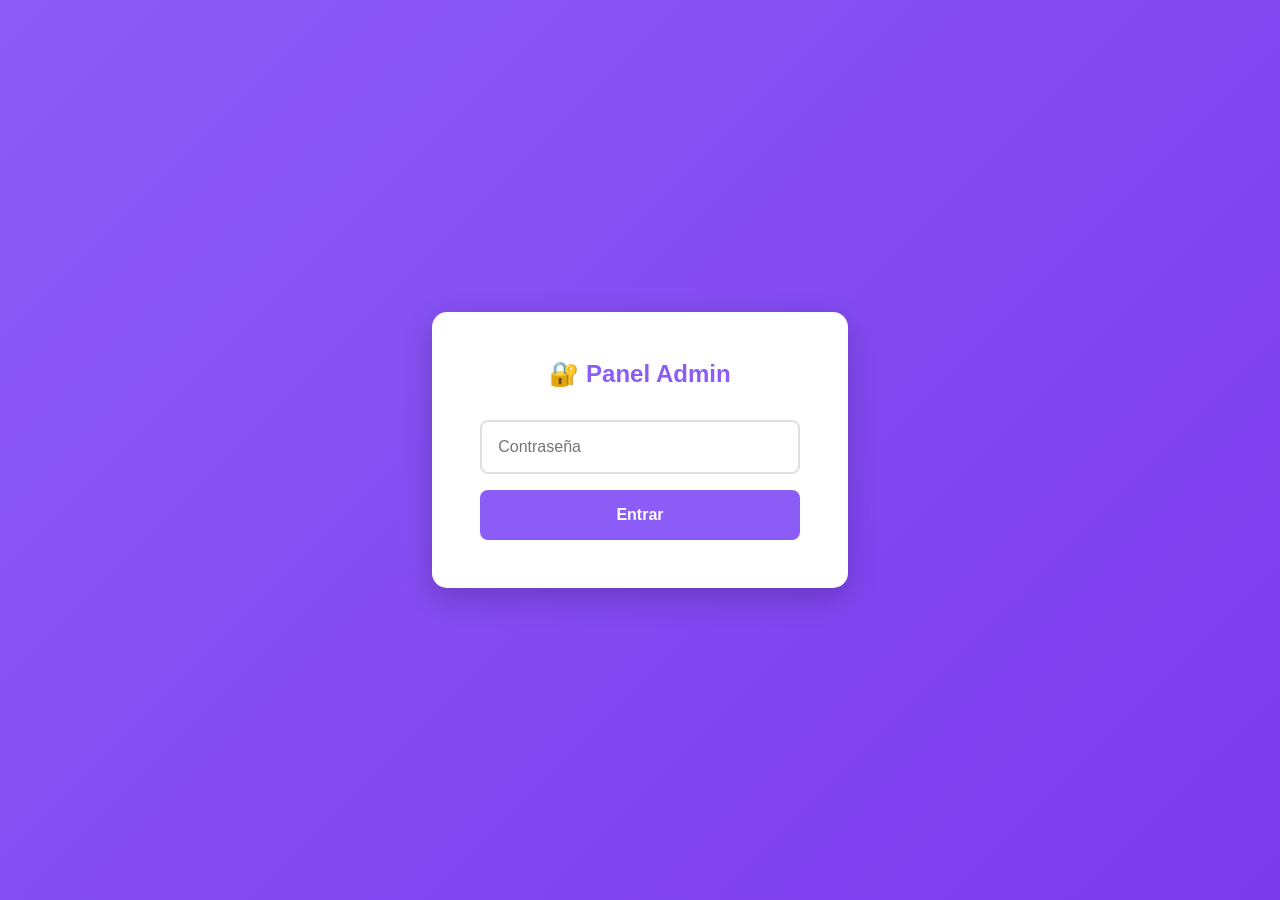
<file: admin.html>
<!DOCTYPE html>
<html lang="es">
<head>
    <meta charset="UTF-8">
    <meta name="viewport" content="width=device-width, initial-scale=1.0">
    <title>Panel Admin - UMMA ACTIVE</title>
    <link rel="stylesheet" href="css/admin-style.css">
</head>
<body>
    <div class="login-screen" id="loginScreen">
        <div class="login-box">
            <h2>🔐 Panel Admin</h2>
            <input type="password" id="adminPassword" placeholder="Contraseña">
            <button onclick="login()">Entrar</button>
            <p id="loginError" style="color: red; display: none;">Contraseña incorrecta</p>
        </div>
    </div>

    <div class="admin-panel" id="adminPanel" style="display: none;">
        <header>
            <h1>📦 Panel de Administración</h1>
            <button onclick="logout()" class="logout-btn">Salir</button>
        </header>

        <main>
            <!-- Formulario para agregar/editar producto -->
            <section class="product-form">
                <h2 id="formTitle">➕ Agregar Nuevo Producto</h2>
                <form id="productForm">
                    <input type="hidden" id="productId">
                    
                    <div class="form-group">
                        <label>Nombre del Producto:</label>
                        <input type="text" id="productName" required placeholder="Ej: Calza Sport Negra">
                    </div>

                    <div class="form-group">
                        <label>Categoría:</label>
                        <select id="productCategory" required>
                            <option value="">Seleccionar categoría</option>
                            <option value="calzas">Calzas Deportivas</option>
                            <option value="corpiño">Corpiño Deportivo</option>
                            <option value="top">Top Deportivo</option>
                        </select>
                    </div>

                    <div class="form-group">
                        <label>Precio:</label>
                        <input type="number" id="productPrice" required placeholder="8500" min="0">
                    </div>

                    <div class="form-group">
                        <label>Precio Original (opcional):</label>
                        <input type="number" id="productOriginalPrice" placeholder="10500" min="0">
                    </div>

                    <div class="form-group">
                        <label>Stock:</label>
                        <input type="number" id="productStock" required placeholder="10" min="0">
                        <small>Cantidad disponible en stock</small>
                    </div>

                    <div class="form-group">
                        <label>Imagen del Producto:</label>
                        <input type="file" id="productImageFile" accept="image/*">
                        <small id="imageHelp">Sube una imagen desde tu computadora</small>
                        <div id="imagePreview" style="margin-top: 10px; display: none;">
                            <img id="previewImg" style="max-width: 200px; max-height: 150px; border: 1px solid #ddd; border-radius: 5px;">
                        </div>
                    </div>

                    <div class="form-group">
                        <label>Etiqueta (opcional):</label>
                        <input type="text" id="productLabel" placeholder="Nuevo, Más vendido, etc.">
                    </div>

                    <div class="form-buttons">
                        <button type="submit" class="btn-primary">💾 Guardar Producto</button>
                        <button type="button" onclick="cancelEdit()" class="btn-secondary" id="cancelBtn" style="display: none;">❌ Cancelar</button>
                    </div>
                </form>
            </section>

            <!-- Gestión de Categorías -->
            <section class="category-management">
                <h2>🏷️ Gestión de Categorías</h2>
                <div class="category-form">
                    <div class="form-group">
                        <label>Nueva Categoría:</label>
                        <input type="text" id="newCategoryName" placeholder="Ej: Leggings">
                    </div>
                    <button onclick="addCategory()" class="btn-primary">➕ Agregar Categoría</button>
                </div>
                <div class="category-list">
                    <h3>Categorías Existentes:</h3>
                    <div id="categoriesContainer"></div>
                </div>
            </section>

            <!-- Lista de productos existentes -->
            <section class="product-list">
                <h2>📋 Productos Existentes</h2>
                <div id="productsContainer"></div>
            </section>
        </main>
    </div>

    <script src="js/admin.js"></script>
</body>
</html>
</file>
<file: css/admin-style.css>
/* Estilos para Panel Admin - Súper Simple */

* {
    margin: 0;
    padding: 0;
    box-sizing: border-box;
}

body {
    font-family: Arial, sans-serif;
    background: #f5f5f5;
    color: #333;
}

/* Pantalla de Login */
.login-screen {
    display: flex;
    justify-content: center;
    align-items: center;
    min-height: 100vh;
    background: linear-gradient(135deg, #8B5CF6, #7C3AED);
}

.login-box {
    background: white;
    padding: 3rem;
    border-radius: 15px;
    box-shadow: 0 10px 30px rgba(0,0,0,0.2);
    text-align: center;
    min-width: 300px;
}

.login-box h2 {
    margin-bottom: 2rem;
    color: #8B5CF6;
    font-size: 1.5rem;
}

.login-box input {
    width: 100%;
    padding: 1rem;
    border: 2px solid #e0e0e0;
    border-radius: 8px;
    font-size: 1rem;
    margin-bottom: 1rem;
}

.login-box input:focus {
    outline: none;
    border-color: #8B5CF6;
}

.login-box button {
    width: 100%;
    padding: 1rem;
    background: #8B5CF6;
    color: white;
    border: none;
    border-radius: 8px;
    font-size: 1rem;
    cursor: pointer;
    font-weight: bold;
}

.login-box button:hover {
    background: #7C3AED;
}

/* Panel Admin */
.admin-panel {
    min-height: 100vh;
    background: #f5f5f5;
}

.admin-panel header {
    background: #8B5CF6;
    color: white;
    padding: 1rem 2rem;
    display: flex;
    justify-content: space-between;
    align-items: center;
    box-shadow: 0 2px 10px rgba(0,0,0,0.1);
}

.admin-panel h1 {
    font-size: 1.5rem;
}

.logout-btn {
    background: #e74c3c;
    color: white;
    border: none;
    padding: 0.5rem 1rem;
    border-radius: 5px;
    cursor: pointer;
    font-weight: bold;
}

.logout-btn:hover {
    background: #c0392b;
}

/* Contenido Principal */
.admin-panel main {
    padding: 2rem;
    max-width: 1200px;
    margin: 0 auto;
}

/* Formulario de Producto */
.product-form {
    background: white;
    padding: 2rem;
    border-radius: 10px;
    box-shadow: 0 2px 10px rgba(0,0,0,0.1);
    margin-bottom: 2rem;
}

.product-form h2 {
    margin-bottom: 1.5rem;
    color: #8B5CF6;
    font-size: 1.3rem;
}

.form-group {
    margin-bottom: 1.5rem;
}

.form-group label {
    display: block;
    margin-bottom: 0.5rem;
    font-weight: bold;
    color: #555;
}

.form-group input,
.form-group select {
    width: 100%;
    padding: 0.8rem;
    border: 2px solid #e0e0e0;
    border-radius: 5px;
    font-size: 1rem;
}

.form-group input:focus,
.form-group select:focus {
    outline: none;
    border-color: #8B5CF6;
}

.form-group small {
    display: block;
    margin-top: 0.3rem;
    color: #666;
    font-size: 0.9rem;
}

.form-buttons {
    display: flex;
    gap: 1rem;
    margin-top: 2rem;
}

.btn-primary {
    background: #27ae60;
    color: white;
    border: none;
    padding: 1rem 2rem;
    border-radius: 5px;
    cursor: pointer;
    font-weight: bold;
    font-size: 1rem;
}

.btn-primary:hover {
    background: #229954;
}

.btn-secondary {
    background: #95a5a6;
    color: white;
    border: none;
    padding: 1rem 2rem;
    border-radius: 5px;
    cursor: pointer;
    font-weight: bold;
    font-size: 1rem;
}

.btn-secondary:hover {
    background: #7f8c8d;
}

/* Gestión de Categorías */
.category-management {
    background: white;
    padding: 2rem;
    border-radius: 10px;
    box-shadow: 0 2px 10px rgba(0,0,0,0.1);
    margin-bottom: 2rem;
}

.category-management h2 {
    margin-bottom: 1.5rem;
    color: #8B5CF6;
    font-size: 1.3rem;
}

.category-form {
    display: flex;
    gap: 1rem;
    align-items: flex-end;
    margin-bottom: 2rem;
    padding-bottom: 1rem;
    border-bottom: 2px solid #e0e0e0;
}

.category-form .form-group {
    flex: 1;
    margin-bottom: 0;
}

.category-form button {
    white-space: nowrap;
}

.category-list h3 {
    margin-bottom: 1rem;
    color: #555;
    font-size: 1.1rem;
}

.category-item {
    display: flex;
    justify-content: space-between;
    align-items: center;
    padding: 0.8rem;
    border: 1px solid #e0e0e0;
    border-radius: 5px;
    margin-bottom: 0.5rem;
}

.category-item:hover {
    border-color: #8B5CF6;
    background: #f8f9fa;
}

.category-name {
    font-weight: bold;
    color: #333;
}

.category-actions {
    display: flex;
    gap: 0.5rem;
}

/* Lista de Productos */
.product-list {
    background: white;
    padding: 2rem;
    border-radius: 10px;
    box-shadow: 0 2px 10px rgba(0,0,0,0.1);
}

.product-list h2 {
    margin-bottom: 1.5rem;
    color: #8B5CF6;
    font-size: 1.3rem;
}

.product-item {
    border: 2px solid #e0e0e0;
    border-radius: 8px;
    padding: 1.5rem;
    margin-bottom: 1rem;
    display: flex;
    justify-content: space-between;
    align-items: center;
}

.product-item:hover {
    border-color: #8B5CF6;
}

.product-info {
    flex: 1;
}

.product-name {
    font-weight: bold;
    font-size: 1.1rem;
    margin-bottom: 0.5rem;
}

.product-details {
    color: #666;
    font-size: 0.9rem;
}

.product-actions {
    display: flex;
    gap: 0.5rem;
}

.btn-edit {
    background: #3498db;
    color: white;
    border: none;
    padding: 0.5rem 1rem;
    border-radius: 5px;
    cursor: pointer;
    font-weight: bold;
}

.btn-edit:hover {
    background: #2980b9;
}

.btn-delete {
    background: #e74c3c;
    color: white;
    border: none;
    padding: 0.5rem 1rem;
    border-radius: 5px;
    cursor: pointer;
    font-weight: bold;
}

.btn-delete:hover {
    background: #c0392b;
}

/* Mensajes */
.success-message {
    background: #d4edda;
    color: #155724;
    padding: 1rem;
    border-radius: 5px;
    margin-bottom: 1rem;
    border: 1px solid #c3e6cb;
}

.error-message {
    background: #f8d7da;
    color: #721c24;
    padding: 1rem;
    border-radius: 5px;
    margin-bottom: 1rem;
    border: 1px solid #f5c6cb;
}

/* Responsive */
@media (max-width: 768px) {
    .admin-panel main {
        padding: 1rem;
    }
    
    .product-form,
    .product-list {
        padding: 1rem;
    }
    
    .product-item {
        flex-direction: column;
        align-items: flex-start;
        gap: 1rem;
    }
    
    .product-actions {
        width: 100%;
        justify-content: flex-end;
    }
    
    .form-buttons {
        flex-direction: column;
    }
}
</file>
